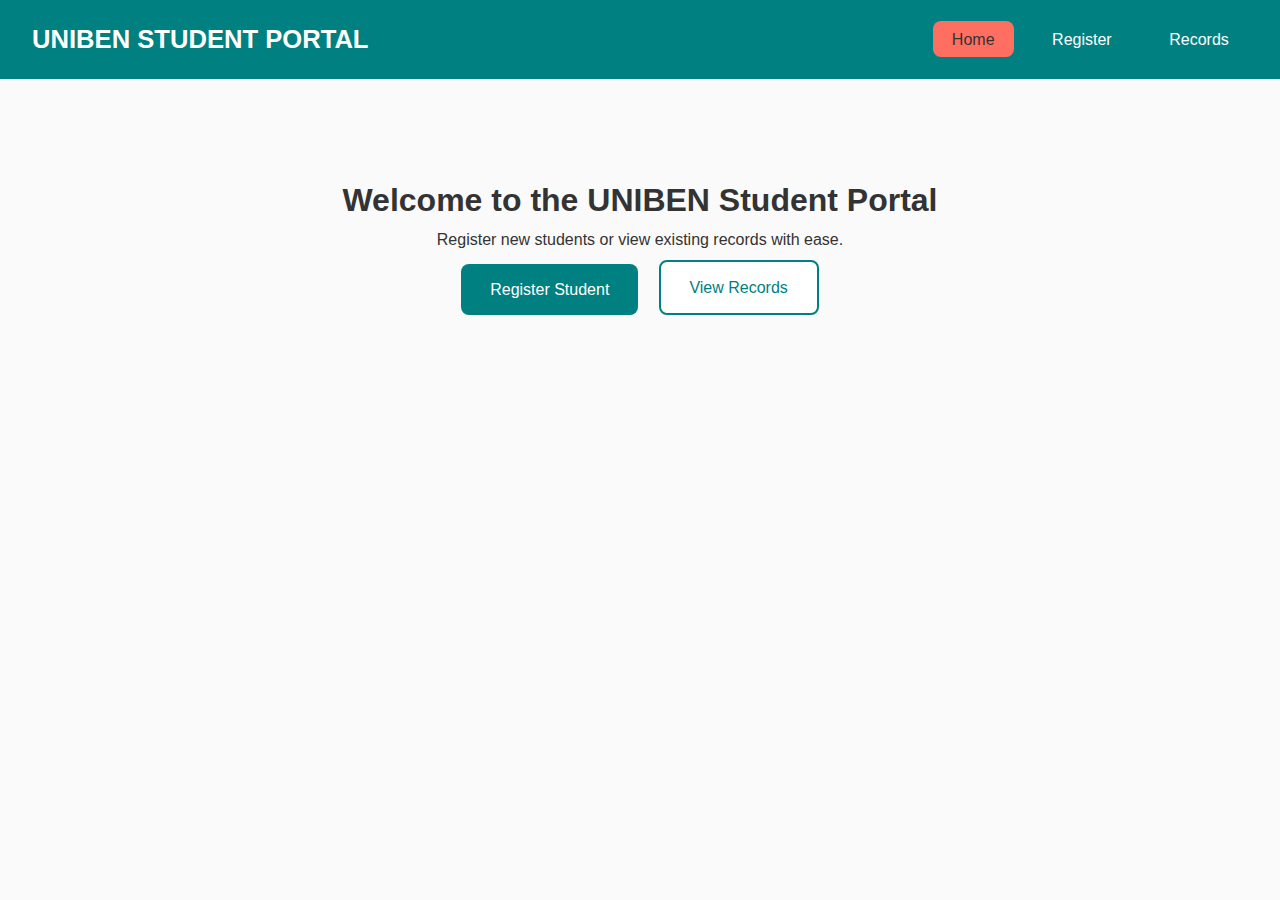
<file: index.html>
<!DOCTYPE html>
<html lang="en">
<head>
  <meta charset="UTF-8">
  <meta name="viewport" content="width=device-width, initial-scale=1">
  <title>Home – UNIBEN Student Portal</title>
  <link rel="stylesheet" href="school.css">
</head>
<body>
  <!-- Navbar -->
  <nav>
    <!-- Hidden checkbox for mobile menu -->
    <input type="checkbox" id="nav-toggle" class="nav-toggle" />
    <label for="nav-toggle" class="hamburger" aria-label="Toggle menu">
      <span></span><span></span><span></span>
    </label>

    <div class="brand">UNIBEN Student Portal</div>
    <ul>
      <li><a href="index.html" aria-current="page">Home</a></li>
      <li><a href="register.html">Register</a></li>
      <li><a href="records.html">Records</a></li>
    </ul>
  </nav>

  <!-- Main Content -->
  <main>
    <h1>Welcome to the UNIBEN Student Portal</h1>
    <p>Register new students or view existing records with ease.</p>
    <div class="button-group">
      <a href="register.html" class="btn">Register Student</a>
      <a href="records.html" class="btn btn--alt">View Records</a>
    </div>
  </main>
</body>
</html>
</file>
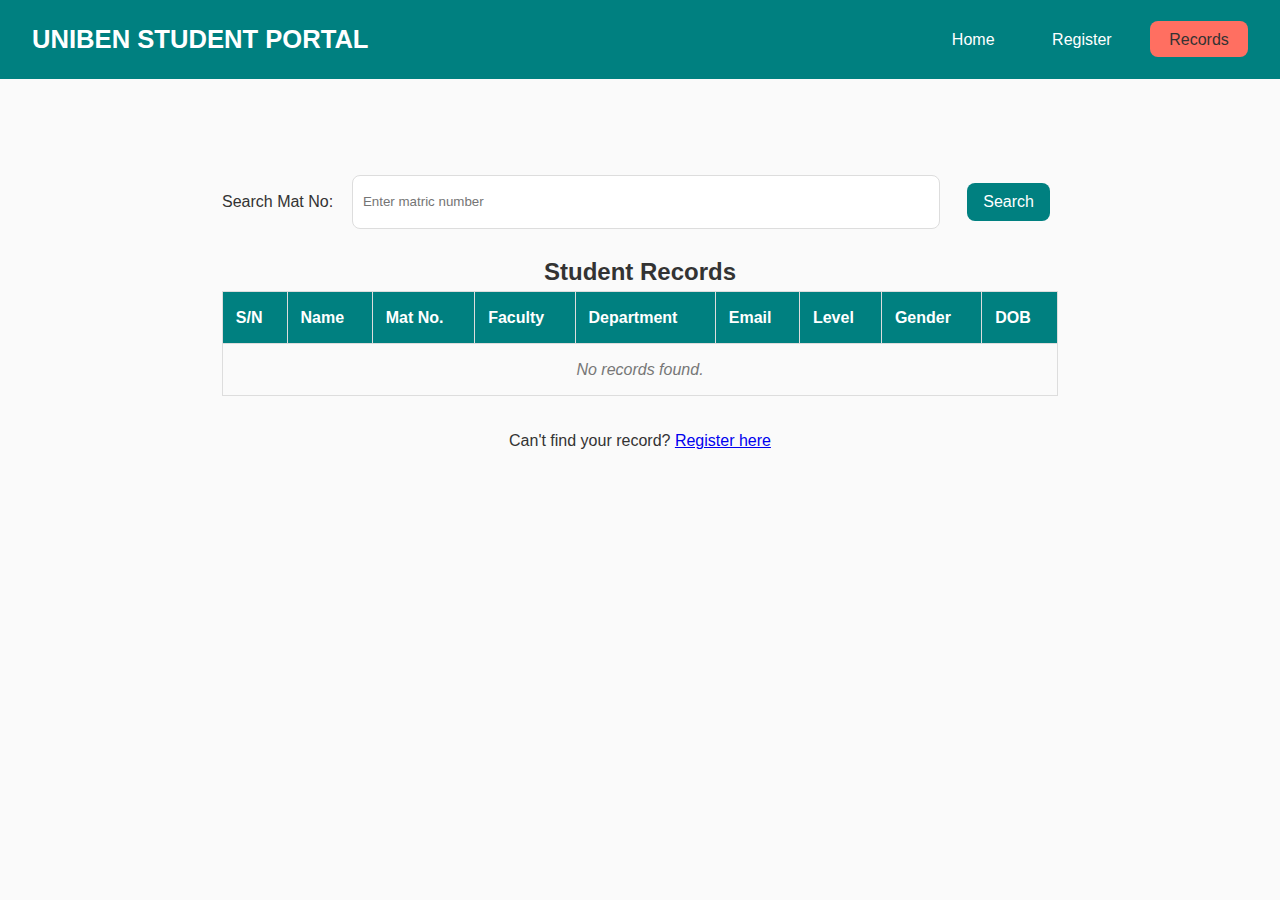
<file: records.html>
<!DOCTYPE html>
<html lang="en">
<head>
  <meta charset="UTF-8">
  <meta name="viewport" content="width=device-width, initial-scale=1">
  <title>Student Records – UNIBEN Student Portal</title>
  <link rel="stylesheet" href="school.css">
</head>
<body>
  <!-- Navbar -->
  <nav>
    <input type="checkbox" id="nav-toggle" class="nav-toggle" />
    <label for="nav-toggle" class="hamburger" aria-label="Toggle menu">
      <span></span><span></span><span></span>
    </label>

    <div class="brand">UNIBEN Student Portal</div>
    <ul>
      <li><a href="index.html">Home</a></li>
      <li><a href="register.html">Register</a></li>
      <li><a href="records.html" aria-current="page">Records</a></li>
    </ul>
  </nav>

  <!-- Main Content -->
  <main>
    <div class="search-bar">
      <label for="searchMat">Search Mat No:</label>
      <input id="searchMat" type="text" placeholder="Enter matric number">
      <button id="btnSearch" class="btn">Search</button>
    </div>

    <h2>Student Records</h2>
    <table>
      <thead>
        <tr>
          <th>S/N</th>
          <th>Name</th>
          <th>Mat No.</th>
          <th>Faculty</th>
          <th>Department</th>
          <th>Email</th>
          <th>Level</th>
          <th>Gender</th>
          <th>DOB</th>
        </tr>
      </thead>
      <tbody id="recordsBody"></tbody>
    </table>

    <p>Can't find your record? <a href="register.html">Register here</a></p>
  </main>

  <!-- Script -->
  <script>
    function renderTable(filter = '') {
      const students = JSON.parse(localStorage.getItem('students') || '[]');
      const tbody = document.getElementById('recordsBody');
      tbody.innerHTML = '';

      students.forEach((s, i) => {
        if (filter && !s.matno.toLowerCase().includes(filter.toLowerCase())) return;
        const tr = document.createElement('tr');
        tr.innerHTML = `
          <td>${i + 1}</td>
          <td>${s.fullname}</td>
          <td>${s.matno}</td>
          <td>${s.faculty}</td>
          <td>${s.department}</td>
          <td>${s.email}</td>
          <td>${s.level}</td>
          <td>${s.gender}</td>
          <td>${s.dob}</td>
        `;
        tbody.appendChild(tr);
      });

      if (!tbody.children.length) {
        tbody.innerHTML = '<tr><td colspan="9" class="no-data">No records found.</td></tr>';
      }
    }

    document.getElementById('btnSearch').addEventListener('click', () => {
      renderTable(document.getElementById('searchMat').value.trim());
    });
    document.getElementById('searchMat').addEventListener('keypress', e => {
      if (e.key === 'Enter') renderTable(e.target.value.trim());
    });
    document.addEventListener('DOMContentLoaded', () => renderTable());
  </script>
</body>
</html>
</file>
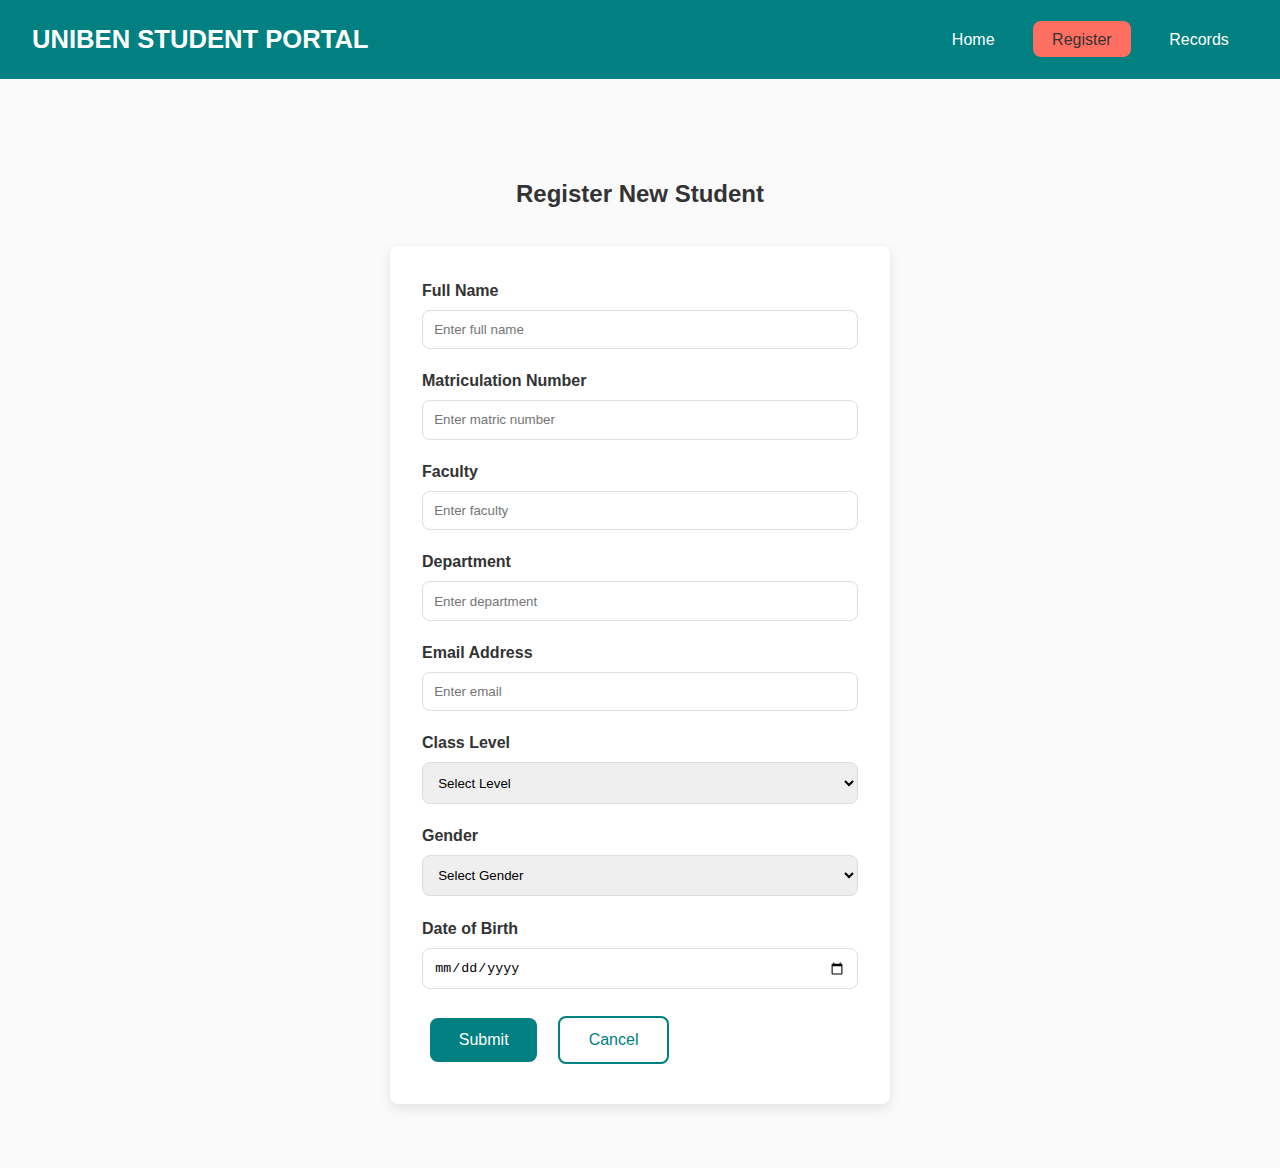
<file: register.html>
<!DOCTYPE html>
<html lang="en">
<head>
  <meta charset="UTF-8">
  <meta name="viewport" content="width=device-width, initial-scale=1">
  <title>Register New Student – UNIBEN Student Portal</title>
  <link rel="stylesheet" href="school.css">
</head>
<body>
  <!-- Navbar -->
  <nav>
    <input type="checkbox" id="nav-toggle" class="nav-toggle" />
    <label for="nav-toggle" class="hamburger" aria-label="Toggle menu">
      <span></span><span></span><span></span>
    </label>

    <div class="brand">UNIBEN Student Portal</div>
    <ul>
      <li><a href="index.html">Home</a></li>
      <li><a href="register.html" aria-current="page">Register</a></li>
      <li><a href="records.html">Records</a></li>
    </ul>
  </nav>

  <!-- Registration Form -->
  <main>
    <h2>Register New Student</h2>
    <form id="studentForm" class="form">
      <div class="form-group">
        <label for="fullname">Full Name</label>
        <input type="text" id="fullname" name="fullname" placeholder="Enter full name" required>
      </div>

      <div class="form-group">
        <label for="matno">Matriculation Number</label>
        <input type="text" id="matno" name="matno" placeholder="Enter matric number" required>
      </div>

      <div class="form-group">
        <label for="faculty">Faculty</label>
        <input type="text" id="faculty" name="faculty" placeholder="Enter faculty" required>
      </div>

      <div class="form-group">
        <label for="department">Department</label>
        <input type="text" id="department" name="department" placeholder="Enter department" required>
      </div>

      <div class="form-group">
        <label for="email">Email Address</label>
        <input type="email" id="email" name="email" placeholder="Enter email" required>
      </div>

      <div class="form-group">
        <label for="level">Class Level</label>
        <select id="level" name="level" required>
          <option value="">Select Level</option>
          <option>100</option>
          <option>200</option>
          <option>300</option>
          <option>400</option>
          <option>500</option>
        </select>
      </div>

      <div class="form-group">
        <label for="gender">Gender</label>
        <select id="gender" name="gender" required>
          <option value="">Select Gender</option>
          <option>Male</option>
          <option>Female</option>
          <option>Other</option>
        </select>
      </div>

      <div class="form-group">
        <label for="dob">Date of Birth</label>
        <input type="date" id="dob" name="dob" required>
      </div>

      <div class="button-group form-buttons">
        <button type="submit" class="btn">Submit</button>
        <button type="reset" class="btn btn--alt">Cancel</button>
      </div>
    </form>
  </main>

  <!-- Script -->
  <script>
    document.getElementById('studentForm').addEventListener('submit', function(e) {
      e.preventDefault();
      const form = e.target;
      const student = {
        fullname:  form.fullname.value.trim(),
        matno:     form.matno.value.trim(),
        faculty:   form.faculty.value.trim(),
        department:form.department.value.trim(),
        email:     form.email.value.trim(),
        level:     form.level.value,
        gender:    form.gender.value,
        dob:       form.dob.value
      };
      const list = JSON.parse(localStorage.getItem('students') || '[]');
      list.push(student);
      localStorage.setItem('students', JSON.stringify(list));
      window.location.href = 'records.html';
    });
  </script>
</body>
</html>
</file>
<file: school.css>
/* school.css - UNIBEN Teal & Coral Theme */

/* 1. Variables & Reset */
*,
*::before,
*::after {
  box-sizing: border-box;
  margin: 0;
  padding: 0;
}
:root {
  --uniben-teal:    #008080; /* Teal for primary */
  --uniben-coral:   #FF6F61; /* Coral for highlights */
  --uniben-white:   #ffffff;
  --uniben-charcoal:#333333;
  --bg-light:       #fafafa;
  --border:         #ddd;
  --radius:         8px;
  --spacing:        1.2rem;
  --transition:     0.3s ease;
}
body {
  font-family: 'Segoe UI', sans-serif;
  background: var(--bg-light);
  color: var(--uniben-charcoal);
  line-height: 1.6;
  overflow-x: hidden;
}

/* 2. Navbar & Hamburger */
nav {
  display: flex;
  align-items: center;
  justify-content: space-between;
  padding: var(--spacing) 2rem;
  background: var(--uniben-teal);
  color: var(--uniben-white);
  position: sticky;
  top: 0;
  z-index: 100;
  animation: slideBg 6s linear infinite;
}

/* Animate a subtle gradient sliding */
@keyframes slideBg {
  0%   { background: linear-gradient(90deg, var(--uniben-teal) 0%, #006666 100%); }
  50%  { background: linear-gradient(90deg, #006666 0%, var(--uniben-teal) 100%); }
  100% { background: linear-gradient(90deg, var(--uniben-teal) 0%, #006666 100%); }
}

.nav-toggle {
  display: none;
}
.hamburger {
  display: none;
  flex-direction: column;
  gap: 6px;
  cursor: pointer;
}
.hamburger span {
  width: 28px;
  height: 4px;
  background: var(--uniben-white);
  border-radius: 2px;
  transition: transform var(--transition);
}
.nav-toggle:checked + .hamburger span:nth-child(1) {
  transform: translateY(8px) rotate(45deg);
}
.nav-toggle:checked + .hamburger span:nth-child(2) {
  opacity: 0;
}
.nav-toggle:checked + .hamburger span:nth-child(3) {
  transform: translateY(-8px) rotate(-45deg);
}

nav .brand {
  font-size: 1.6rem;
  font-weight: bold;
  text-transform: uppercase;
}
nav ul {
  list-style: none;
  display: flex;
  gap: 1.2rem;
}
nav ul li a {
  color: var(--uniben-white);
  text-decoration: none;
  padding: 0.6rem 1.2rem;
  border-radius: var(--radius);
  transition: background var(--transition), transform var(--transition);
}
nav ul li a:hover,
nav ul li a[aria-current="page"] {
  background: var(--uniben-coral);
  color: var(--uniben-charcoal);
  transform: scale(1.05);
}

/* 2.1 Mobile Menu */
@media (max-width: 768px) {
  .hamburger {
    display: flex;
  }
  nav ul {
    position: absolute;
    top: 100%;
    left: 0;
    right: 0;
    background: var(--uniben-teal);
    flex-direction: column;
    align-items: center;
    max-height: 0;
    overflow: hidden;
    transition: max-height var(--transition);
  }
  .nav-toggle:checked + .hamburger + .brand + ul {
    max-height: 400px;
  }
  nav ul li a {
    display: block;
    width: 100%;
    text-align: center;
    padding: 1rem;
  }
}

/* 3. Main Layout */
main {
  padding: 6rem 2rem 2rem;
  max-width: 900px;
  margin: 0 auto;
  text-align: center;
  animation: fadeInContent 1s var(--transition);
}
@keyframes fadeInContent {
  from { opacity: 0; transform: translateY(20px); }
  to   { opacity: 1; transform: translateY(0); }
}

/* 4. Buttons */
.btn {
  position: relative;
  display: inline-block;
  margin: 0.5rem;
  padding: 0.8rem 1.8rem;
  background: var(--uniben-teal);
  color: var(--uniben-white);
  font-size: 1rem;
  border: none;
  border-radius: var(--radius);
  text-decoration: none;
  cursor: pointer;
  overflow: hidden;
  transition: transform 0.2s, background var(--transition);
}
.btn--alt {
  background: var(--uniben-white);
  color: var(--uniben-teal);
  border: 2px solid var(--uniben-teal);
}
.btn:hover {
  transform: scale(1.08);
}
.btn::before {
  content: "";
  position: absolute;
  left: 50%; top: 50%;
  width: 0; height: 0;
  background: rgba(255,255,255,0.3);
  border-radius: 50%;
  transform: translate(-50%, -50%);
  transition: width 0.4s ease, height 0.4s ease, opacity 0.4s ease;
  pointer-events: none;
}
.btn:hover::before {
  width: 200%; height: 200%; opacity: 0;
}

/* 5. Forms */
.form {
  max-width: 500px;
  margin: 2rem auto;
  background: var(--uniben-white);
  padding: 2rem;
  border-radius: var(--radius);
  box-shadow: 0 4px 12px rgba(0,0,0,0.1);
  animation: fadeInContent 0.8s var(--transition);
  text-align: left;
}
.form-group {
  margin-bottom: var(--spacing);
}
.form-group label {
  display: block;
  margin-bottom: 0.4rem;
  font-weight: 600;
}
.form-group input,
.form-group select {
  width: 100%;
  padding: 0.7rem;
  border: 1px solid var(--border);
  border-radius: var(--radius);
  transition: border-color var(--transition), box-shadow var(--transition);
}
.form-group input:focus,
.form-group select:focus {
  outline: none;
  border-color: var(--uniben-teal);
  box-shadow: 0 0 0 3px rgba(0,128,128,0.2);
}

/* 6. Tables and Search */
.search-bar {
  display: flex;
  flex-wrap: wrap;
  gap: var(--spacing);
  justify-content: center;
  margin-bottom: 1.5rem;
  animation: fadeInContent 0.8s var(--transition);
}
.search-bar label {
  align-self: center;
  font-weight: 500;
}
.search-bar input {
  flex: 1 1 180px;
  padding: 0.6rem;
  border: 1px solid var(--border);
  border-radius: var(--radius);
}
.search-bar button {
  padding: 0.6rem 1rem;
  background: var(--uniben-teal);
  color: var(--uniben-white);
  border: none;
  border-radius: var(--radius);
  cursor: pointer;
  transition: background var(--transition), transform var(--transition);
}
.search-bar button:hover {
  background: var(--uniben-coral);
  transform: translateY(-2px);
}

table {
  width: 100%;
  border-collapse: collapse;
  margin-bottom: 2rem;
  animation: fadeInContent 1s var(--transition);
}
thead {
  background: var(--uniben-teal);
  color: var(--uniben-white);
}
th, td {
  padding: 0.8rem;
  border: 1px solid var(--border);
  text-align: left;
}
tr:nth-child(even) {
  background: #f3f3f3;
}
.no-data {
  text-align: center;
  font-style: italic;
  color: #777;
}

/* 7. Responsive Tweaks */
@media (max-width: 600px) {
  body {
    font-size: 0.9rem;
  }
  main {
    padding-top: 5rem;
  }
  .button-group {
    flex-direction: column;
    gap: 1rem;
  }
  .form {
    padding: 1rem;
  }
  table,
  thead,
  tbody,
  th,
  td,
  tr {
    display: block;
  }
  thead tr {
    position: absolute; top: -9999px; left: -9999px;
  }
  tr {
    margin-bottom: 1rem; border: 1px solid var(--border);
  }
  td {
    position: relative; padding-left: 50%; border: none; border-bottom: 1px solid var(--border);
  }
  td:before {
    position: absolute; top: 0; left: 0; width: 45%; padding-left: 0.8rem;
    font-weight: bold; white-space: nowrap;
  }
  td:nth-of-type(1):before { content: "S/N"; }
  td:nth-of-type(2):before { content: "Name"; }
  td:nth-of-type(3):before { content: "Mat No."; }
  td:nth-of-type(4):before { content: "Faculty"; }
  td:nth-of-type(5):before { content: "Department"; }
  td:nth-of-type(6):before { content: "Email"; }
  td:nth-of-type(7):before { content: "Level"; }
  td:nth-of-type(8):before { content: "Gender"; }
  td:nth-of-type(9):before { content: "DOB"; }
}
</file>
